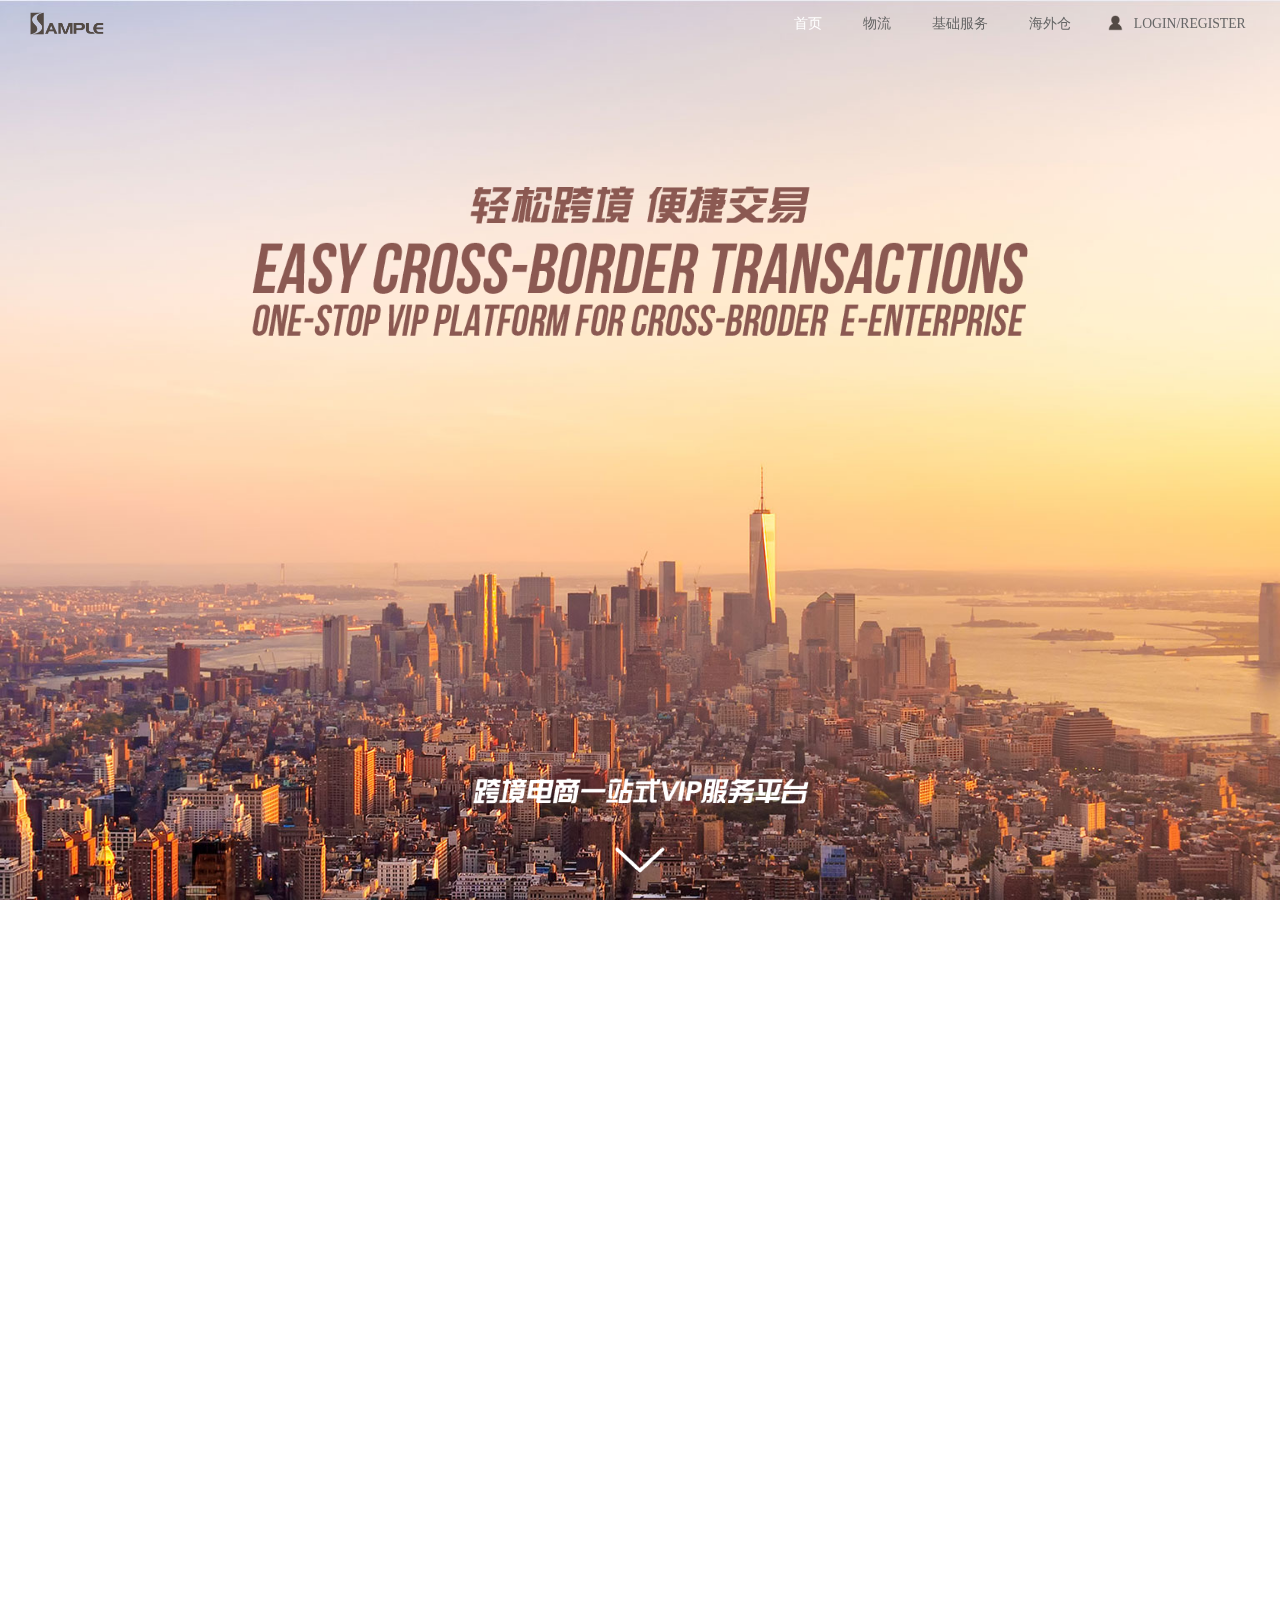
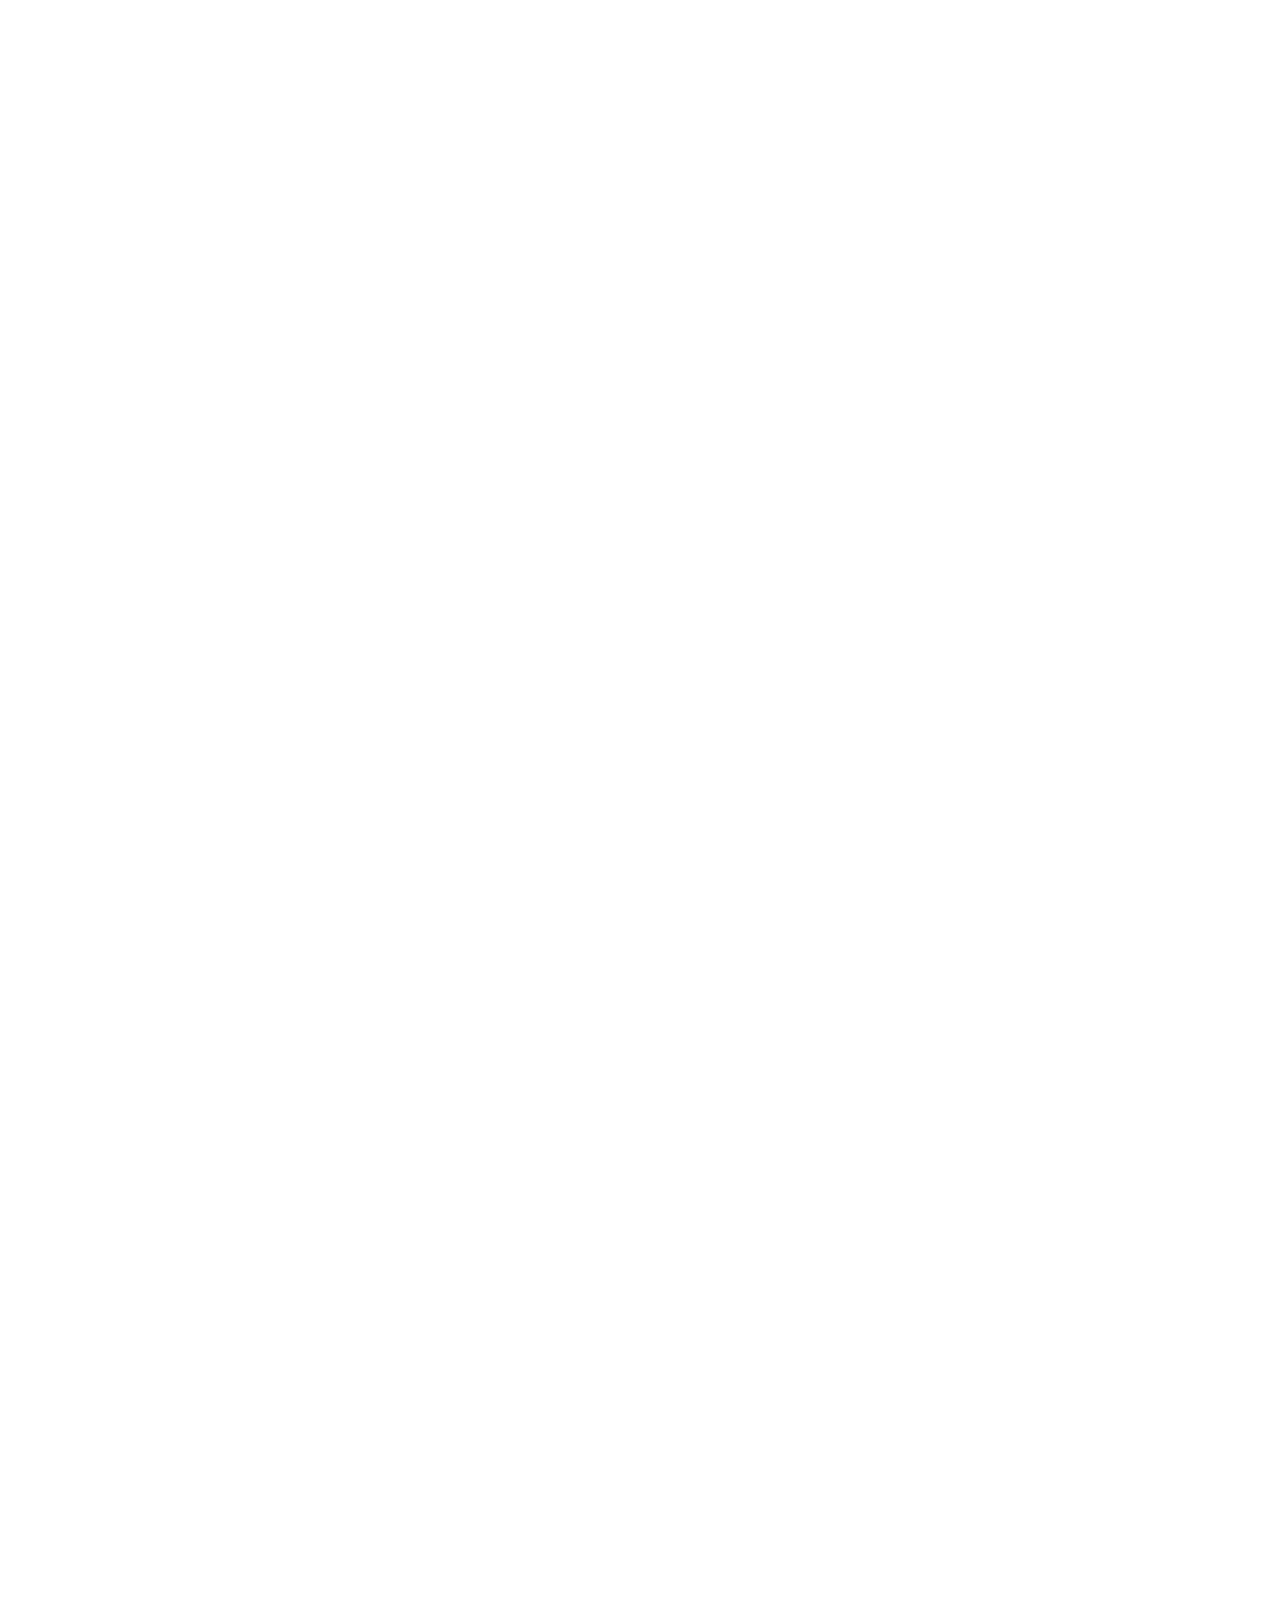
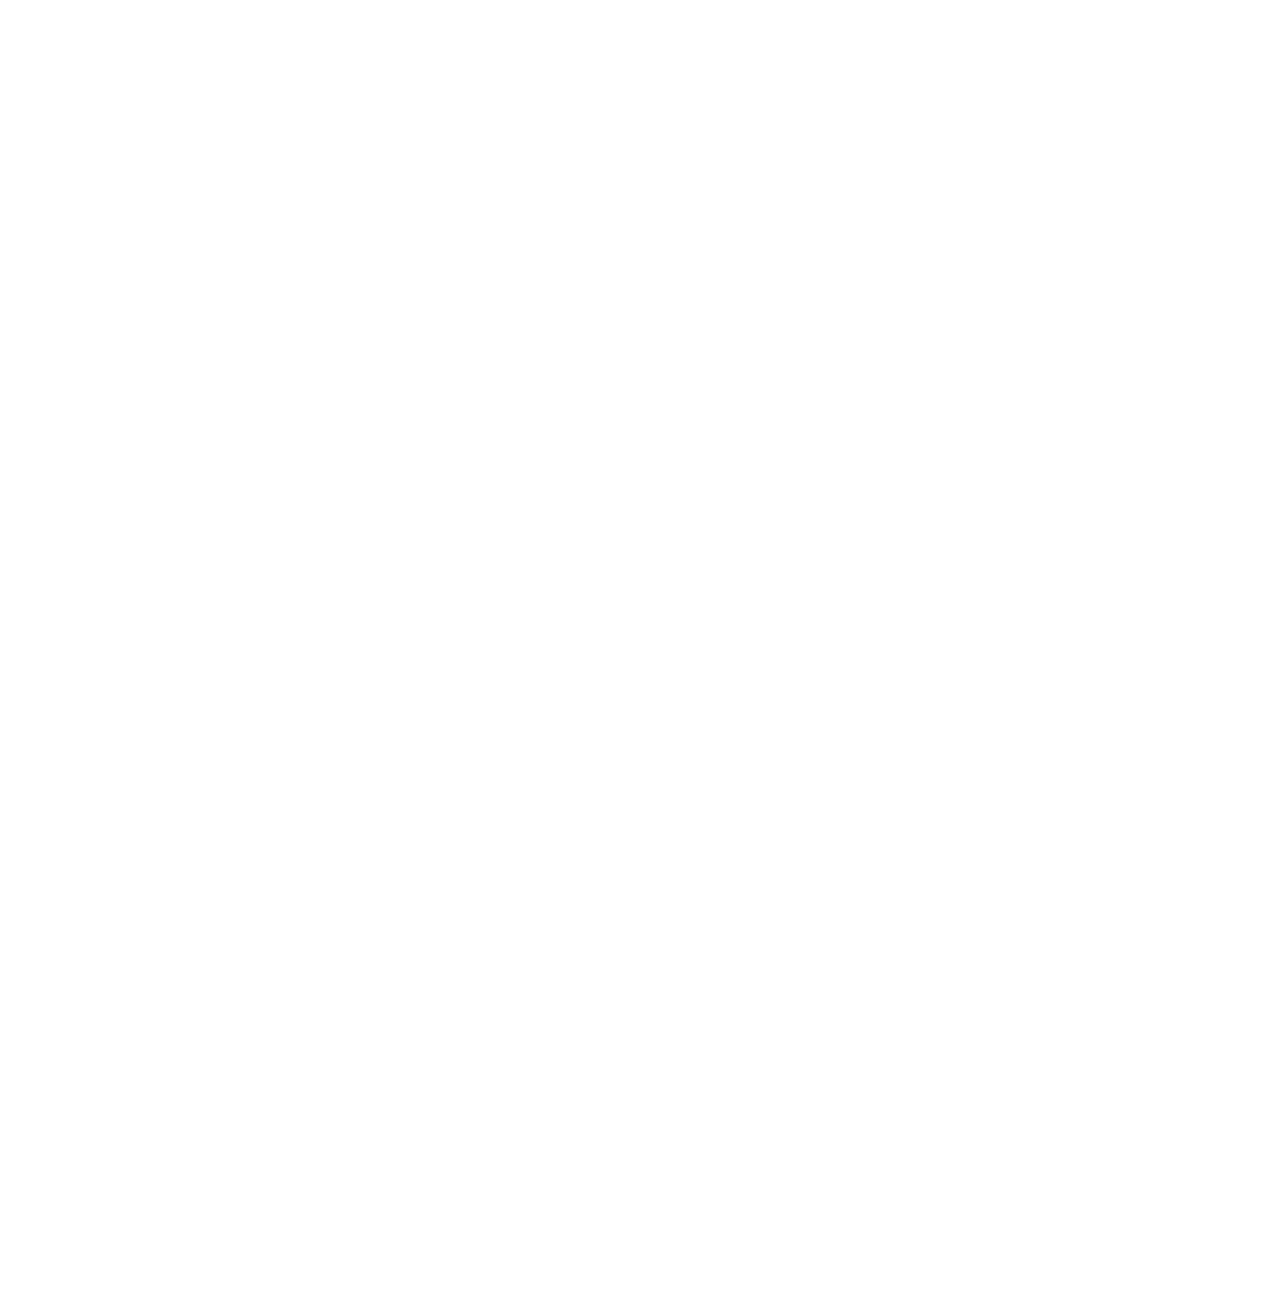
<file: index.html>
<!doctype html>
<html lang="zh-CN">
<head>
<meta charset="utf-8"/>
<base href="./cyberstar-static/" />
<meta name="keywords" content="海外包,跨境服务,物流成本,到货时效,国际运输,仓库销货,三宝科技,跟踪货物,FBA,仓库,WMS,仓库管理,通关服务,海关,快速退税"/>
<meta name="description" content="三宝链式是三宝科技旗下专业从事跨境供应链服务的公司，我们与北美有45年历史的供应链服务龙头企业Navegate独家合作，建立以“立足北美，链通全球”的企业理念，以围绕“海外仓储”特色服务为核心，通过整合国际运输资源、口岸清关、海外仓配服务、海外营销策略等优势资源，致力为全球中小跨境电子商务企业、外贸出口企业提供仓配一体的物流解决方案和服务。"/>
<link rel="shortcut icon" href="./img/favicon.ico" type="image/x-icon"/>
<link rel="stylesheet" href="./css/base.css"/>
<title>三宝供应链解决方案专家</title>
<style>

/*index-page*/
.index-page header{
	background-color: #fff;
}

.index-page .relative{
	color:#fff;
}
.index-page .section div{
	margin:.05rem auto;
	line-height: .35rem;
}
.index-page .section .fp-tableCell{
	margin:0;
}
.index-page .relative .top-50{
	margin-top:-1.50rem;
}
.index-page .relative .btn{
	width:4.80rem;
	height:.80rem;
	line-height:.80rem;
	font-size:.30rem;
	border-radius:.04rem;
	background-color: #fff;
	color: #666;
}
.index-page .relative .btn:hover{
	background-color: #feaf41;
	color: #fff;
}
.index-page .relative.text-center .absolute{
	width:100%;
}
.index-page .relative.text-center .absolute img{
	width:auto;
	display:block;
	max-width:90%;
}
.index-page .section{
	width: 100%;
}
.index-page .section:last-child{
	transition: background-position 2s;
}
.index-page .section.show-footer{
	background-position: center -.60rem;
}
.index-page .section:last-child .btns-group{
	width:65%;
	top:50%;
	margin-top: -3.10rem;
}
.index-page .section:last-child .btns-group>a{
	display: block;
}
.index-page .section:last-child .right-40{
	right:40%;
}
.index-page .section:last-child .right-35{
	right:32%;
}
.index-page .section:last-child .right-30{
	right:24%;
}
.index-page .section:last-child .right-25{
	right:16%;
}
.index-page .section:last-child .right-20{
	right:8%;
}
.index-page .section:last-child .h3{
	width:6.00rem;
	text-align: left;
	position: relative;
	display: inline-block;
}
.index-page .section:last-child .animated {
	text-align: right;
}
.index-page .section:last-child .animated img{
	width: auto;
	position: relative;
}
.index-page .toggle-img{
	cursor: pointer;
}
.index-page .arrow-down img{
	width:auto;
	cursor: pointer;
}
.index-page .arrow-down{
	position: absolute;
	width: 100%;
	text-align: center;
	z-index:10;
	height: 0;
	bottom: 6%;
	overflow: visible;
}

.index-page .btn{
	transition: background-color .5s, color .5s;
}
.index-page .section:last-child .btns-group{
	left:33%;
}

#skew-zone-wrap{
	height:100%;width:100%;margin: 0 auto;position:relative;
	float:left;
}
#skew-zone-wrap.loading{
	opacity:0 !important;
}
#skew-zone-wrap .skew{
	transform: skew(-13deg);
}
#skew-zone-wrap .unskew{
	transform: skew(13deg);
}
#skew-zone-wrap .zone{
	width:50%;height:100%;
	transition:width .5s ease, left .5s ease;
	overflow:hidden;
	margin: 0 auto;
	position: absolute;
}
#skew-zone-wrap #skew-zone-center{
	width: 38%;
	left: 31%;
	z-index:2;
	position: absolute;
}
#skew-zone-wrap .zone .background{
	background-size: auto 100%;
	width:100%;
	height:100%;
	margin: 0 auto;
	position: absolute;
}
#skew-zone-wrap #skew-zone-left{
	left:0;
}
#skew-zone-wrap #skew-zone-right{
	right:0
}
#skew-zone-wrap #skew-zone-left .background{
	background-position-x: left;
}
#skew-zone-wrap #skew-zone-right .background{
	background-position-x: right;
}
#skew-zone-wrap #skew-zone-center .background{
	background-position-x: center;
	width:200%;
	left: -50%;
}
#skew-zone-wrap .zone .background>.shade{
	width:100%;height:100%;margin: 0 auto;background-color:#000;transition:opacity .5s ease;
}
#skew-zone-wrap .zone .background>.shade.loading{
	opacity:0 !important;
}
#skew-zone-wrap #skew-zone-left .background>.shade{
	opacity:0.70;
}
#skew-zone-wrap #skew-zone-right .background>.shade{
	opacity:0.37;
}
#skew-zone-wrap #skew-zone-center .background>.shade{
	opacity:0.57;
}
#skew-zone-wrap .zone:hover .background>.shade{
	opacity:0 !important;
}
#skew-zone-wrap.skew-zone-left #skew-zone-left{
	width:68%;
}
#skew-zone-wrap.skew-zone-left #skew-zone-right{
	width:32%;
}
#skew-zone-wrap.skew-zone-left #skew-zone-center{
	left:57%;
	width:24%;
}
#skew-zone-wrap.skew-zone-right #skew-zone-left{
	width:33%;
}
#skew-zone-wrap.skew-zone-right #skew-zone-right{
	width:67%;
}
#skew-zone-wrap.skew-zone-right #skew-zone-center{
	left:21%;
	width:24%;
}
#skew-zone-wrap.skew-zone-center #skew-zone-left{
	width:33%;
}
#skew-zone-wrap.skew-zone-center #skew-zone-right{
	width:67%;
}
#skew-zone-wrap.skew-zone-center #skew-zone-center{
	left:21%;
	width:60%;
}
#skew-zone-wrap .narrow,#skew-zone-wrap .wide{
	display:none;
}
#skew-zone-wrap.skew-zone-left #skew-zone-left .wide,
#skew-zone-wrap.skew-zone-center #skew-zone-center .wide,
#skew-zone-wrap.skew-zone-right #skew-zone-right .wide,
#skew-zone-wrap.skew-zone-left #skew-zone-center .narrow,
#skew-zone-wrap.skew-zone-left #skew-zone-right .narrow,
#skew-zone-wrap.skew-zone-center #skew-zone-left .narrow,
#skew-zone-wrap.skew-zone-center #skew-zone-right .narrow,
#skew-zone-wrap.skew-zone-right #skew-zone-left .narrow,
#skew-zone-wrap.skew-zone-right #skew-zone-center .narrow{
	display:inline-block;
}
#skew-zone-wrap.skew-zone-left #skew-zone-center .normal,
#skew-zone-wrap.skew-zone-left #skew-zone-right .normal,
#skew-zone-wrap.skew-zone-center #skew-zone-left .normal,
#skew-zone-wrap.skew-zone-center #skew-zone-right .normal,
#skew-zone-wrap.skew-zone-right #skew-zone-left .normal,
#skew-zone-wrap.skew-zone-right #skew-zone-center .normal{
	display:none;
}
#skew-zone-wrap.skew-zone-left #skew-zone-center .narrow-right,
#skew-zone-wrap.skew-zone-right #skew-zone-center .narrow-right{
	margin-right:-0.20rem;
}
#skew-zone-wrap.skew-zone-center #skew-zone-center .text-right{
	float:right;
	margin-right:1.00rem;
}
#skew-zone-wrap #skew-zone-center .top-50{
	margin-top:-0.50rem;
}
#skew-zone-wrap.skew-zone-center #skew-zone-center .top-50{
	margin-top:-1.50rem;
}

#skew-zone-wrap .zone .btn{
	width: 3.00rem;
    font-size: .24rem;
    margin-right: .20rem;
    transform: skew(-13deg);
}
</style>
<script>
;(function(global){

	var originWidth=window.ORIGIN_WIDTH||1680,
	    minWidth=window.MIN_WIDTH||800,
	    maxWidth=window.MAX_WIDTH||1680;
	function resize(){
	  function GetRoot(){return document.documentElement||document.body.parentElement;}
	  function WinWidth(){return window.innerWidth||GetRoot().clientWidth;}
	  var ratio=WinWidth()/originWidth;
	  if(WinWidth()<=minWidth)GetRoot().style.fontSize=minWidth/originWidth*100+"px";
	  else if(WinWidth()<=maxWidth)GetRoot().style.fontSize=ratio*100+"px";
	  else GetRoot().style.fontSize=maxWidth/originWidth*100+"px";
	  GetRoot().style.opacity=1;
	}
	function scroll(){
	  if((window.pageYOffset || document.documentElement.scrollTop || document.body.scrollTop)==0){
	    document.getElementsByTagName("header")[0].style.backgroundColor="rgba(255,255,255,0.7)";
	  }else{
	    document.getElementsByTagName("header")[0].style.backgroundColor="rgba(255,255,255,1)";
	  }
	}
	if(window.jQuery){
		$(resize);
		$(window).load(resize);
		$(window).resize(resize);
		$(window).scroll(scroll);
	}else{
		document.addEventListener('DOMContentLoaded', resize, false);
		onresize=onload=resize;
		onscroll=scroll;
	}

})(window);
</script>
</head>
<body>

<div class="index-page">

	<header class="fixed transparent om-1680" style="display:none;">
	    <div class="wrap om-1680 clearfix">
	      <a href="javascript:;" class="logo left"><img src="./img/logo.png"/></a>
	      <div class="right">
	        <span class="collapsable">
				<a href="javascript:;" lang class="menu cur">首页</a>
				<a href="javascript:;" lang class="menu">物流</a>
				<a href="javascript:;" lang class="menu">基础服务</a>
				<a href="javascript:;" lang class="menu">海外仓</a>
	        </span>
	          <a class="menu user" lang href="javascript:;"><img src="./img/profile.png"/><img src="./img/profilex.png"/>
	           	<span class="ml-10p">LOGIN</span>/<span>REGISTER</span>
	          </a>
	      </div>
	    </div>
	</header>

	<div class="fullpage-wrap">
	
		<div class="section relative text-center bg-cover response-img" style="background-image:url(./img/index/bg11.jpg);">
			<div class="absolute top-20">
				<img src="./img/index/text-1-1r.png" class="animated ani-500" style="display:none;"/>
				<img src="./img/index/text-1-2r.png" class="animated ani-500 mt-20p" style="display:none;"/>
				<img src="./img/index/text-1-3r.png" class="animated ani-500 mt-10p" style="display:none;"/>
			</div>
			<div class="absolute bottom-10">
				<img src="./img/index/text-1-4.png" class="animated ani-500" style="display:none;"/>
			</div>
			<center class="arrow-down">
				<img src="./img/arrow-down.png" class="animated infinite animate-bump"/>
			</center>
		</div>
		
		<div class="section relative bg-cover response-img" style="background-color:#ccc;">
			<div id="skew-zone-wrap" class="clearfix loading">
				<div class="zone left" id="skew-zone-left">
					<div class="background" style="background-image:url(./img/index/bg5-1.jpg);">
						<div class="shade loading"></div>
					</div>
					<div class="absolute top-200p left-100p animated ani-500" style="display:none;">
						<div class="inline-block">
							<div>
								<img src="./img/index/zone-left-1.png"/>
							</div>
							<div class="inline-block normal">
								<img src="./img/index/zone-left-2.png"/>
							</div>
							<div class="narrow">
								<img src="./img/index/zone-left-2-1.png"/>
							</div>
							<br/>
							<div class="narrow">
								<img src="./img/index/zone-left-2-2.png"/>
							</div>
							<div class="wide">
								<img src="./img/index/zone-left-3.png"/>
							</div>
							<br/>
							<div class="wide">
								<a href="javascript:;" class="btn">查看详情</a>
							</div>
						</div>
					</div>
				</div>
				<div class="zone skew" id="skew-zone-center">
					<div class="background unskew" style="background-image:url(./img/index/bg5-2.jpg);">
						<div class="shade loading"></div>
					</div>
					<center class="absolute w-100 top-50 animated ani-500" style="display:none;">
						<div class="inline-block text-right unskew">
							<div class="inline-block narrow-right">
								<img src="./img/index/zone-center-1.png"/>
							</div>
							<br/>
							<div class="inline-block normal">
								<img src="./img/index/zone-center-2.png"/>
							</div>
							<div class="narrow">
								<img src="./img/index/zone-center-2-1.png" style="margin-right: -0.1rem;"/>
							</div>
							<br/>
							<div class="narrow">
								<img src="./img/index/zone-center-2-2.png"/>
							</div>
							<div class="wide">
								<img src="./img/index/zone-center-3.png"/>
							</div>
							<br/>
							<div class="wide">
								<a href="javascript:;" class="btn">查看详情</a>
							</div>
							<br/>
						</div>
					</center>
				</div>
				<div class="zone right" id="skew-zone-right">
					<div class="background" style="background-image:url(./img/index/bg5-3.jpg);">
						<div class="shade loading"></div>
					</div>
					<div class="absolute bottom-150p right-100p animated ani-500" style="display:none;">
						<div class="inline-block text-right">
							<div class="inline-block">
								<img src="./img/index/zone-right-1.png"/>
							</div>
							<br/>
							<div class="inline-block">
								<img src="./img/index/zone-right-2.png"/>
							</div>
							<br/>
							<div class="wide">
								<img src="./img/index/zone-right-3.png"/>
							</div>
							<br/>
							<div class="wide">
								<a href="javascript:;" class="btn">查看详情</a>
							</div>
							<br/>
						</div>
					</div>
				</div>
			</div>
			<center class="arrow-down">
				<img src="./img/arrow-down.png" class="animated infinite animate-bump"/>
			</center>
		</div>
		
		<div class="section relative bg-cover response-img" style="background-image:url(./img/index/bg2.jpg);">
			<div class="absolute top-50 left-10 animated ani-500" style="display:none;">
				<div class="h3">物流</div>
				<div class="inline-block"><img src="./img/index/text-2.png"/></div>
				<div class="h4">LOW COST GLOBAL INTELLIGENCE</div>
				<div class="h4">MANAGEMENT</div>
				<a href="javascript:;" class="btn">更多</a>
			</div>
			<center class="arrow-down">
				<img src="./img/arrow-down.png" class="animated infinite animate-bump"/>
			</center>
		</div>
		
		<div class="section relative bg-cover response-img" style="background-image:url(./img/index/bg3.jpg);">
			<div class="absolute bottom-10 right-10 animated ani-500 text-right" style="display:none;">
				<div class="h3">海外仓</div>
				<div class="inline-block"><img src="./img/index/text-3.png"/></div>
				<div class="h4">RETURN AND EXCHANGE</div>
				<div class="h4">U.S.A CUSTOMER CENTE</div>
				<div class="h4">UNSALABLE SALES</div>
				<div class="h4">FBA SEAMLESS CONNECTION</div>
				<a href="javascript:;" class="btn">立即申请</a>
			</div>
			<center class="arrow-down">
				<img src="./img/arrow-down.png" class="animated infinite animate-bump"/>
			</center>
		</div>
		
		<div class="section relative bg-cover show-footer response-img" style="background-image:url(./img/index/bg5.jpg);">
			<div class="absolute left-30 btns-group">
				<div class="animated ani-500" style="display:none;"><p class="h3 color-black right-40">跨境电商综合服务</p></div>
				<div class="animated ani-500" style="display:none;"><img src="./img/index/text-5.png" class="mt-5p right-40"/></div>
				<!-- <a href="javascript:;" class="animated ani-500" style="display:none;cursor:default;"><img src="./img/index/link-button-1o.png" class="mt-40p right-35"/></a> -->
				<a href="javascript:;" class="animated ani-500 toggle-img" style="display:none;"><img src="./img/index/link-button-5.png" class="mt-40p right-35"/><img src="./img/index/link-button-5x.png" class="mt-40p right-35"/></a>
				<a href="javascript:;" class="animated ani-500 toggle-img" style="display:none;"><img src="./img/index/link-button-3.png" class="mt-10p right-30"/><img src="./img/index/link-button-3x.png" class="mt-10p right-30"/></a>
				<a href="javascript:;" class="animated ani-500 toggle-img" style="display:none;"><img src="./img/index/link-button-4.png" class="mt-10p right-25"/><img src="./img/index/link-button-4x.png" class="mt-10p right-25"/></a>
			</div>
			<footer class="absolute om-1680">
				<center class="em color-gray9" style="display:none;">友情链接:<a href="https://m.kuaidi100.com/" target="_blank" class="toggle-img"><img src="./img/kuaidi100.png"/><img src="./img/kuaidi100x.png"/></a></center>
				<center class="em color-white">版权所有-苏ICP备1021234567号-3 -- 由三宝链式提供技术支持</center>
			</footer>
		</div>
	</div>

</div>

</body>
<link rel="stylesheet" href="./css/animate.css"/>
<script src="./js/jquery-1.12.0.min.js"></script>
<script src="./plugin/jquery.fullPage/jquery.fullPage.min.js"></script>

<script>

$(function(){

	function sectionAnimate(i, n, className){
		$(".section").eq(i-1).find(".animated").eq(n).show().addClass(className);
	}

	$(".index-page .fullpage-wrap").fullpage({
		navigation: false,
		lockAnchors: true,
		anchors:["one", "two", "three", "four", "five"],
		autoScrolling: true,
		easing:"",
		scrollOverflow:true,
		css3: true,
		onLeave:function(i, next, direction){
			$(".animated").not(".infinite").fadeOut();
			$("header").stop(true).animate({
				//"margin-top":"-.80rem",
				//height:"hide",
				//opacity:0,
			},0);
			if(next==1){
				$("header").addClass("transparent");
			}else{
				$("header").removeClass("transparent");
			}
			if(i==5){
				$.fn.fullpage.setAutoScrolling(true);
			}
		},
		afterLoad:function(anchorLink, i){
			
			$("header").animate({
				"margin-top":0,
				height:"show",
				opacity:1,
			},this.over!=true&&i==6?4000:1000);
			if(i==1){
				$("header .menu.user").addClass("toggle-img");
				firstAnimate(1);
			}else{
				$("header .menu.user").removeClass("toggle-img");
			}
			if(i==2){
				sectionAnimate(i, 0, "animate-fadeInLeft");
				sectionAnimate(i, 1, "animate-fadeInDown");
				sectionAnimate(i, 2, "animate-fadeInRight");
			}
			if(i==3){
				sectionAnimate(i, 0, "animate-fadeInLeft");
			}
			if(i==4){
				sectionAnimate(i, 0, "animate-fadeInRight");
			}
			if(i==5){
				this.over=true;
				sectionAnimate(i, 0, "animate-fadeInRight");
				sectionAnimate(i, 1, "animate-fadeInRight");
				setTimeout(function(){
					sectionAnimate(i, 2, "animate-fadeInRight");
				},100);
				setTimeout(function(){
					sectionAnimate(i, 3, "animate-fadeInRight");
				},200);
				setTimeout(function(){
					sectionAnimate(i, 4, "animate-fadeInRight");
				},300);
				setTimeout(function(){
					sectionAnimate(i, 5, "animate-fadeInRight");
				},400);
				setTimeout(function(){
					//sectionAnimate(i, 6, "animate-fadeInUp");
					//$(".section:last-child").addClass("show-footer");
				},500);
			}
		}
	});

	function firstAnimate(i){
		sectionAnimate(i, 0, "animate-fadeInLeft");
		sectionAnimate(i, 1, "animate-fadeInRight");
		sectionAnimate(i, 2, "animate-fadeInRight");
		sectionAnimate(i, 3, "animate-fadeInDown");
	}
	
	$("header .menu.user").addClass("toggle-img");

	$(".index-page  .arrow-down img").each(function(i){
		$(this).click(function(){
			$.fn.fullpage.moveSectionDown();
		});
	});
	
	function animateAgain($dom, name){
		$dom.hide().removeClass(function(i,classes){
			classes=classes.match(/animate-.*\s?/gm);
			return classes && classes.join("");
		});
		setTimeout(function(){
			$dom.addClass("animate-"+name).show();
		},1);
	}
	
	$("#skew-zone-wrap>.zone").hover(function(){
		$("#skew-zone-wrap").addClass(this.id);
		animateAgain($(this).find(".animated"),$(this).index()==0?"fadeInLeft":"fadeInRight");
	},function(){
		$("#skew-zone-wrap").removeClass(this.id);
		animateAgain($(this).find(".animated"),"fadeIn");
	});
	
	jQuery.fn.extend({

		/* 图片加载回调 */
		loadCall : function(fn){
			var dfs=[];
			this.each(function(){
				var dfd=$.Deferred();
				$(this).bind('load',function(){
					dfd.resolve();
				}).bind('error',function(){
					dfd.resolve();
				});
				if(this.complete)setTimeout(function(){
					dfd.resolve();
				},100);
				dfs.push(dfd);
			});
			$.when.apply($,dfs).done(fn.bind(this));
		}

	});
	
	$(".response-img img").loadCall(function(){
		this.each(function(){
			if($(this).is(".btns-group img")){
				$(this).width(this.naturalWidth/110+"rem");
			}else{
				$(this).width(this.naturalWidth/100+"rem");
			}
		});
		console.info("Cyberstar");
		$("#skew-zone-wrap").add("#skew-zone-wrap .zone .background>.shade").removeClass("loading");
		firstAnimate(1);
		$("header").fadeIn(500);
	});

});
</script>
</html>
</file>
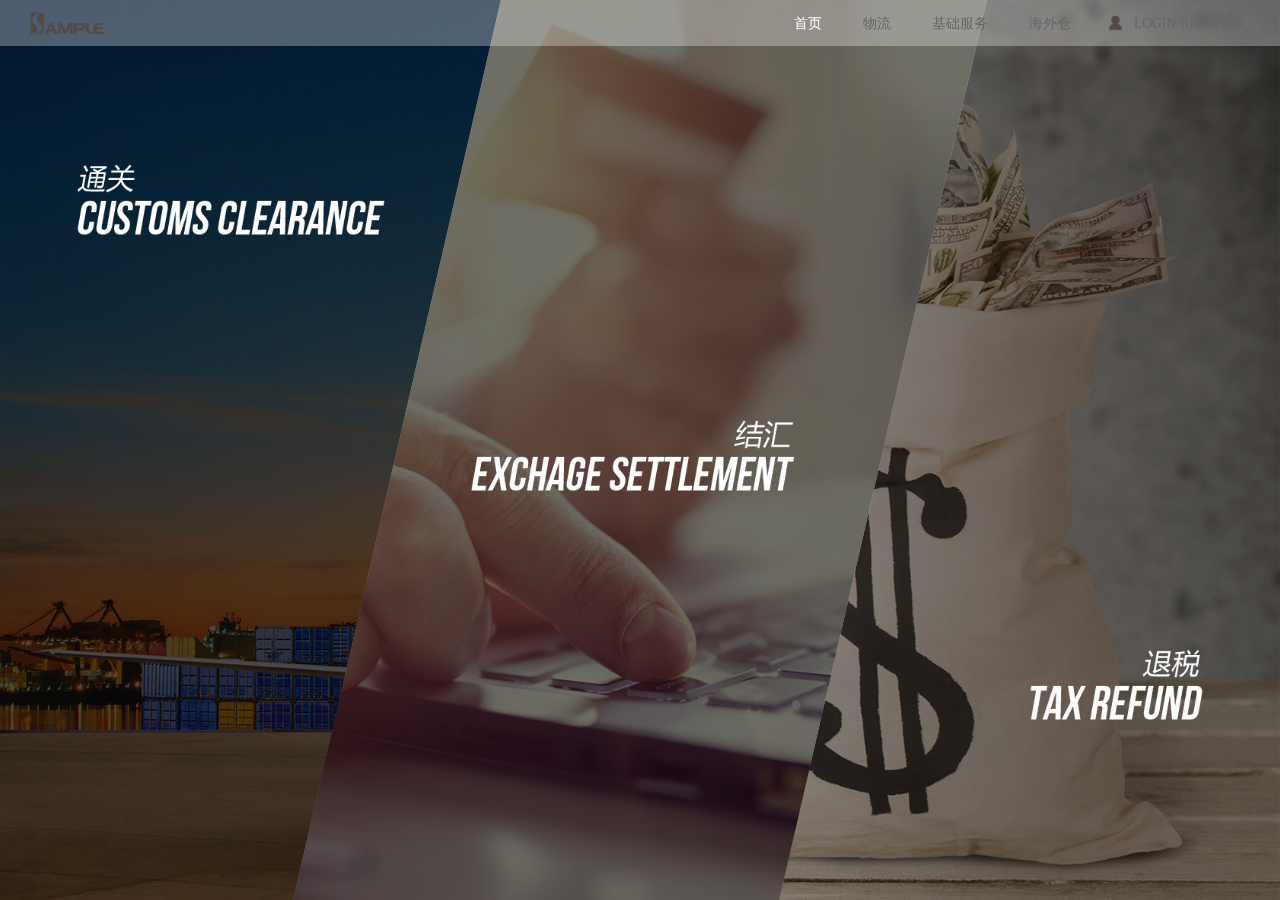
<file: skew.html>
<!doctype html>
<html lang="zh-CN">
<head>
<meta charset="utf-8"/>
<base href="./cyberstar-static/" />
<link rel="shortcut icon" href="./img/favicon.ico" type="image/x-icon"/>
<link rel="stylesheet" href="./css/base.css"/>
<title>三宝供应链解决方案专家</title>
<style>

/*index-page*/
.index-page,.fullpage-wrap,.section{
	height:100%;
}

.index-page header{
	background-color: rgba(255,255,255,0.3) !important;
}

.index-page .relative{
	color:#fff;
}
.index-page .section div{
	margin:.05rem auto;
	line-height: .35rem;
}
.index-page .section .fp-tableCell{
	margin:0;
}
.index-page .relative .top-50{
	margin-top:-1.50rem;
}
.index-page .relative .btn{
	width:4.80rem;
	height:.80rem;
	line-height:.80rem;
	font-size:.30rem;
	border-radius:.04rem;
	background-color: #fff;
	color: #666;
}
.index-page .relative .btn:hover{
	background-color: #feaf41;
	color: #fff;
}
.index-page .relative.text-center .absolute{
	width:100%;
}
.index-page .relative.text-center .absolute img{
	width:auto;
	display:block;
	max-width:90%;
}
.index-page .section{
	width: 100%;
}
.index-page .toggle-img{
	cursor: pointer;
}

.index-page .btn{
	transition: background-color .5s, color .5s;
}

#skew-zone-wrap{
	height:100%;width:100%;margin: 0 auto;position:relative;
	float:left;
}
#skew-zone-wrap.loading{
	opacity:0 !important;
}
#skew-zone-wrap .skew{
	transform: skew(-13deg);
}
#skew-zone-wrap .unskew{
	transform: skew(13deg);
}
#skew-zone-wrap .zone{
	width:50%;height:100%;
	transition:width .5s ease, left .5s ease;
	overflow:hidden;
	margin: 0 auto;
	position: absolute;
}
#skew-zone-wrap #skew-zone-center{
	width: 38%;
	left: 31%;
	z-index:2;
	position: absolute;
}
#skew-zone-wrap .zone .background{
	background-size: auto 100%;
	width:100%;
	height:100%;
	margin: 0 auto;
	position: absolute;
}
#skew-zone-wrap #skew-zone-left{
	left:0;
}
#skew-zone-wrap #skew-zone-right{
	right:0
}
#skew-zone-wrap #skew-zone-left .background{
	background-position-x: left;
}
#skew-zone-wrap #skew-zone-right .background{
	background-position-x: right;
}
#skew-zone-wrap #skew-zone-center .background{
	background-position-x: center;
	width:200%;
	left: -50%;
}
#skew-zone-wrap .zone .background>.shade{
	width:100%;height:100%;margin: 0 auto;background-color:#000;transition:opacity .5s ease;
}
#skew-zone-wrap .zone .background>.shade.loading{
	opacity:0 !important;
}
#skew-zone-wrap #skew-zone-left .background>.shade{
	opacity:0.70;
}
#skew-zone-wrap #skew-zone-right .background>.shade{
	opacity:0.37;
}
#skew-zone-wrap #skew-zone-center .background>.shade{
	opacity:0.57;
}
#skew-zone-wrap .zone:hover .background>.shade{
	opacity:0 !important;
}
#skew-zone-wrap.skew-zone-left #skew-zone-left{
	width:68%;
}
#skew-zone-wrap.skew-zone-left #skew-zone-right{
	width:32%;
}
#skew-zone-wrap.skew-zone-left #skew-zone-center{
	left:57%;
	width:24%;
}
#skew-zone-wrap.skew-zone-right #skew-zone-left{
	width:33%;
}
#skew-zone-wrap.skew-zone-right #skew-zone-right{
	width:67%;
}
#skew-zone-wrap.skew-zone-right #skew-zone-center{
	left:21%;
	width:24%;
}
#skew-zone-wrap.skew-zone-center #skew-zone-left{
	width:33%;
}
#skew-zone-wrap.skew-zone-center #skew-zone-right{
	width:67%;
}
#skew-zone-wrap.skew-zone-center #skew-zone-center{
	left:21%;
	width:60%;
}
#skew-zone-wrap .narrow,#skew-zone-wrap .wide{
	display:none;
}
#skew-zone-wrap.skew-zone-left #skew-zone-left .wide,
#skew-zone-wrap.skew-zone-center #skew-zone-center .wide,
#skew-zone-wrap.skew-zone-right #skew-zone-right .wide,
#skew-zone-wrap.skew-zone-left #skew-zone-center .narrow,
#skew-zone-wrap.skew-zone-left #skew-zone-right .narrow,
#skew-zone-wrap.skew-zone-center #skew-zone-left .narrow,
#skew-zone-wrap.skew-zone-center #skew-zone-right .narrow,
#skew-zone-wrap.skew-zone-right #skew-zone-left .narrow,
#skew-zone-wrap.skew-zone-right #skew-zone-center .narrow{
	display:inline-block;
}
#skew-zone-wrap.skew-zone-left #skew-zone-center .normal,
#skew-zone-wrap.skew-zone-left #skew-zone-right .normal,
#skew-zone-wrap.skew-zone-center #skew-zone-left .normal,
#skew-zone-wrap.skew-zone-center #skew-zone-right .normal,
#skew-zone-wrap.skew-zone-right #skew-zone-left .normal,
#skew-zone-wrap.skew-zone-right #skew-zone-center .normal{
	display:none;
}
#skew-zone-wrap.skew-zone-left #skew-zone-center .narrow-right,
#skew-zone-wrap.skew-zone-right #skew-zone-center .narrow-right{
	margin-right:-0.20rem;
}
#skew-zone-wrap.skew-zone-center #skew-zone-center .text-right{
	float:right;
	margin-right:1.00rem;
}
#skew-zone-wrap #skew-zone-center .top-50{
	margin-top:-0.50rem;
}
#skew-zone-wrap.skew-zone-center #skew-zone-center .top-50{
	margin-top:-1.50rem;
}

#skew-zone-wrap .zone .btn{
	width: 3.00rem;
    font-size: .24rem;
    margin-right: .20rem;
    transform: skew(-13deg);
}
</style>
<script>
;(function(global){

	var originWidth=window.ORIGIN_WIDTH||1680,
	    minWidth=window.MIN_WIDTH||800,
	    maxWidth=window.MAX_WIDTH||1680;
	function resize(){
	  function GetRoot(){return document.documentElement||document.body.parentElement;}
	  function WinWidth(){return window.innerWidth||GetRoot().clientWidth;}
	  var ratio=WinWidth()/originWidth;
	  if(WinWidth()<=minWidth)GetRoot().style.fontSize=minWidth/originWidth*100+"px";
	  else if(WinWidth()<=maxWidth)GetRoot().style.fontSize=ratio*100+"px";
	  else GetRoot().style.fontSize=maxWidth/originWidth*100+"px";
	  GetRoot().style.opacity=1;
	}
	function scroll(){
	  if((window.pageYOffset || document.documentElement.scrollTop || document.body.scrollTop)==0){
	    document.getElementsByTagName("header")[0].style.backgroundColor="rgba(255,255,255,0.7)";
	  }else{
	    document.getElementsByTagName("header")[0].style.backgroundColor="rgba(255,255,255,1)";
	  }
	}
	if(window.jQuery){
		$(resize);
		$(window).load(resize);
		$(window).resize(resize);
		$(window).scroll(scroll);
	}else{
		document.addEventListener('DOMContentLoaded', resize, false);
		onresize=onload=resize;
		onscroll=scroll;
	}

})(window);
</script>
</head>
<body>

<div class="index-page">

	<header class="fixed transparent om-1680" style="display:none;">
	    <div class="wrap om-1680 clearfix">
	      <a href="javascript:;" class="logo left"><img src="./img/logo.png"/></a>
	      <div class="right">
	        <span class="collapsable">
				<a href="javascript:;" lang class="menu cur">首页</a>
				<a href="javascript:;" lang class="menu">物流</a>
				<a href="javascript:;" lang class="menu">基础服务</a>
				<a href="javascript:;" lang class="menu">海外仓</a>
	        </span>
	          <a class="menu user" lang href="javascript:;"><img src="./img/profile.png"/><img src="./img/profilex.png"/>
	           	<span class="ml-10p">LOGIN</span>/<span>REGISTER</span>
	          </a>
	      </div>
	    </div>
	</header>

	<div class="fullpage-wrap">
		
		<div class="section relative bg-cover response-img" style="background-color:#ccc;">
			<div id="skew-zone-wrap" class="clearfix loading">
				<div class="zone left" id="skew-zone-left">
					<div class="background" style="background-image:url(./img/index/bg5-1.jpg);">
						<div class="shade loading"></div>
					</div>
					<div class="absolute top-200p left-100p animated ani-500" style="display:none;">
						<div class="inline-block">
							<div>
								<img src="./img/index/zone-left-1.png"/>
							</div>
							<div class="inline-block normal">
								<img src="./img/index/zone-left-2.png"/>
							</div>
							<div class="narrow">
								<img src="./img/index/zone-left-2-1.png"/>
							</div>
							<br/>
							<div class="narrow">
								<img src="./img/index/zone-left-2-2.png"/>
							</div>
							<div class="wide">
								<img src="./img/index/zone-left-3.png"/>
							</div>
							<br/>
							<div class="wide">
								<a href="javascript:;" class="btn">查看详情</a>
							</div>
						</div>
					</div>
				</div>
				<div class="zone skew" id="skew-zone-center">
					<div class="background unskew" style="background-image:url(./img/index/bg5-2.jpg);">
						<div class="shade loading"></div>
					</div>
					<center class="absolute w-100 top-50 animated ani-500" style="display:none;">
						<div class="inline-block text-right unskew">
							<div class="inline-block narrow-right">
								<img src="./img/index/zone-center-1.png"/>
							</div>
							<br/>
							<div class="inline-block normal">
								<img src="./img/index/zone-center-2.png"/>
							</div>
							<div class="narrow">
								<img src="./img/index/zone-center-2-1.png" style="margin-right: -0.1rem;"/>
							</div>
							<br/>
							<div class="narrow">
								<img src="./img/index/zone-center-2-2.png"/>
							</div>
							<div class="wide">
								<img src="./img/index/zone-center-3.png"/>
							</div>
							<br/>
							<div class="wide">
								<a href="javascript:;" class="btn">查看详情</a>
							</div>
							<br/>
						</div>
					</center>
				</div>
				<div class="zone right" id="skew-zone-right">
					<div class="background" style="background-image:url(./img/index/bg5-3.jpg);">
						<div class="shade loading"></div>
					</div>
					<div class="absolute bottom-150p right-100p animated ani-500" style="display:none;">
						<div class="inline-block text-right">
							<div class="inline-block">
								<img src="./img/index/zone-right-1.png"/>
							</div>
							<br/>
							<div class="inline-block">
								<img src="./img/index/zone-right-2.png"/>
							</div>
							<br/>
							<div class="wide">
								<img src="./img/index/zone-right-3.png"/>
							</div>
							<br/>
							<div class="wide">
								<a href="javascript:;" class="btn">查看详情</a>
							</div>
							<br/>
						</div>
					</div>
				</div>
			</div>
		</div>
		
	</div>

</div>

</body>
<link rel="stylesheet" href="./css/animate.css"/>
<script src="./js/jquery-1.12.0.min.js"></script>

<script>

$(function(){

	jQuery.fn.extend({

		/* 图片加载回调 */
		loadCall : function(fn){
			var dfs=[];
			this.each(function(){
				var dfd=$.Deferred();
				$(this).bind('load',function(){
					dfd.resolve();
				}).bind('error',function(){
					dfd.resolve();
				});
				if(this.complete)setTimeout(function(){
					dfd.resolve();
				},100);
				dfs.push(dfd);
			});
			$.when.apply($,dfs).done(fn.bind(this));
		}

	});
	
	$(".response-img img").loadCall(function(){
		this.each(function(){
			if($(this).is(".btns-group img")){
				$(this).width(this.naturalWidth/110+"rem");
			}else{
				$(this).width(this.naturalWidth/100+"rem");
			}
		});
		console.info("Cyberstar");

		$("#skew-zone-wrap").add("#skew-zone-wrap .zone .background>.shade").removeClass("loading");

		function sectionAnimate(i, n, className){
			$(".section").eq(i-1).find(".animated").eq(n).show().addClass(className);
		}
		sectionAnimate(1, 0, "animate-fadeInLeft");
		sectionAnimate(1, 1, "animate-fadeInDown");
		sectionAnimate(1, 2, "animate-fadeInRight");
		
		function animateAgain($dom, name){
			$dom.hide().removeClass(function(i,classes){
				classes=classes.match(/animate-.*\s?/gm);
				return classes && classes.join("");
			});
			setTimeout(function(){
				$dom.addClass("animate-"+name).show();
			},1);
		}
		$("#skew-zone-wrap>.zone").hover(function(){
			$("#skew-zone-wrap").addClass(this.id);
			animateAgain($(this).find(".animated"),$(this).index()==0?"fadeInLeft":"fadeInRight");
		},function(){
			$("#skew-zone-wrap").removeClass(this.id);
			animateAgain($(this).find(".animated"),"fadeIn");
		});
		
		$("header").fadeIn(500);
		$("header").addClass("transparent");
		$("header .menu.user").addClass("toggle-img");
		$("header").animate({
			"margin-top":0,
			height:"show",
			opacity:1,
		},1000);
	});

});
</script>
</html>
</file>
